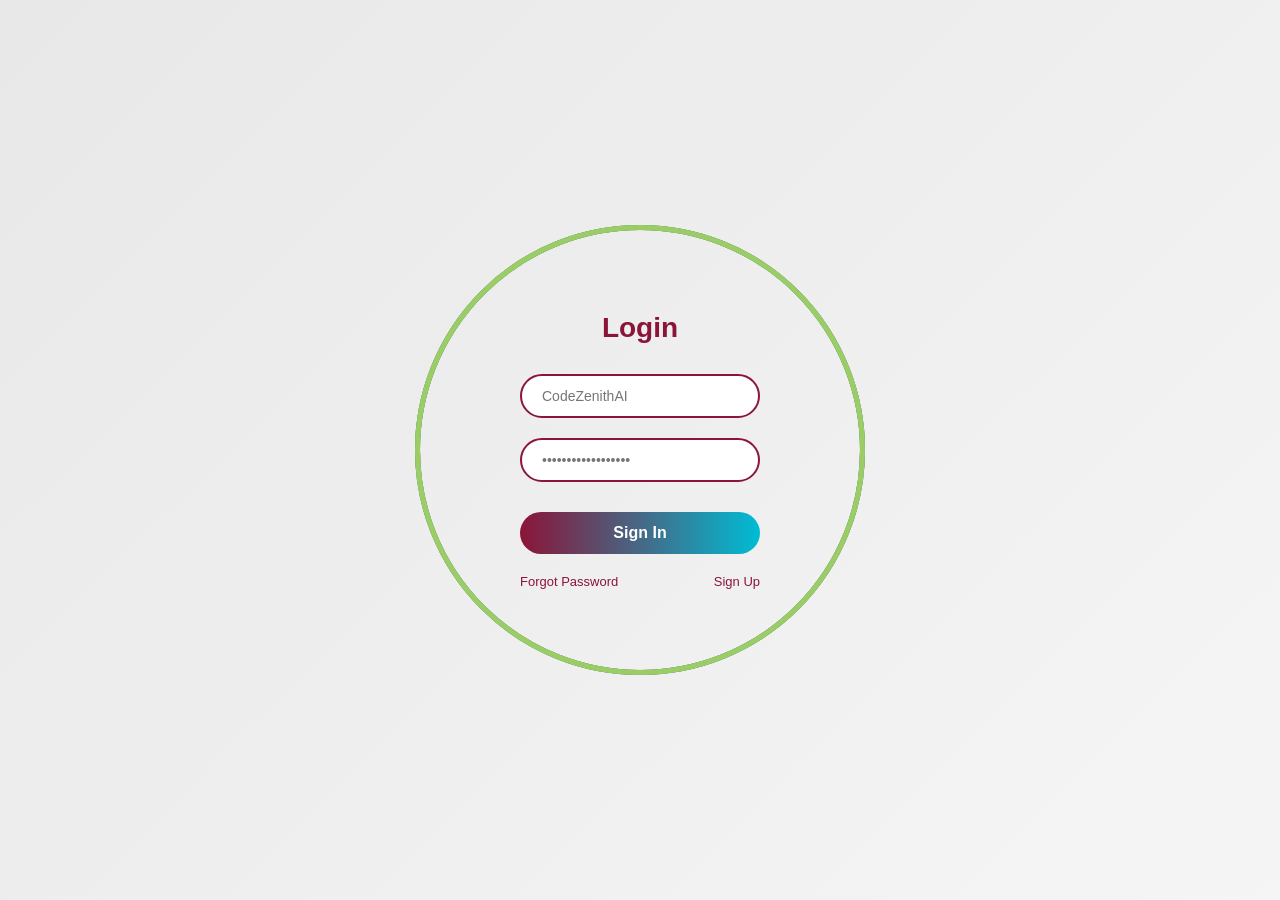
<file: index.html>
<!DOCTYPE html>
<html lang="uz">

<head>
    <meta charset="UTF-8">
    <meta name="viewport" content="width=device-width, initial-scale=1.0">
    <title>Animated Login</title>
    <link rel="stylesheet" href="style1.css">
    <link rel="icon" href="photo_2026-01-14_16-59-17.jpg">
</head>

<body>
    <div class="login-container">
        <div class="circles-wrapper">
            <div class="circle"></div>
            <div class="circle"></div>
            <div class="circle"></div>
            <div class="circle"></div>
        </div>

        <div class="login-box">
            <h2>Login</h2>
            <form id="loginForm">
                <div class="input-group">
                    <input type="text" id="username" placeholder="CodeZenithAI" required>
                </div>
                <div class="input-group">
                    <input type="password" id="password" placeholder="••••••••••••••••••" required>
                </div>
                <button type="submit" class="sign-in-btn">Sign In</button>
                <div class="links">
                    <a href="#" id="forgotPassword">Forgot Password</a>
                    <a href="register.html" id="signUp">Sign Up</a>
                </div>
            </form>
        </div>
    </div>
    <script src="script.js"></script>
    <!-- Copyright © 2026 CodeZenithAI All rights reserved. -->
</body>

</html>
</file>
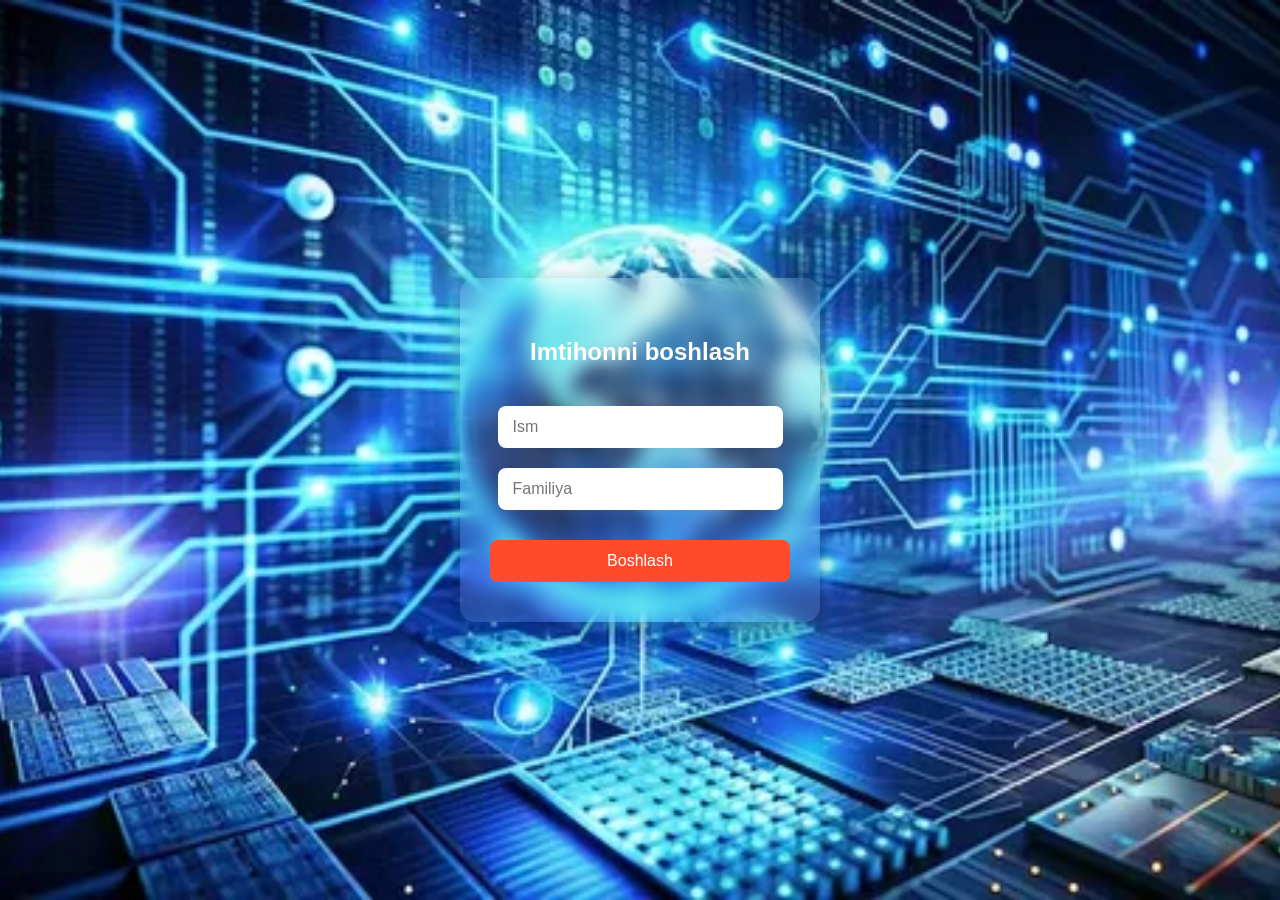
<file: index2.html>
<!DOCTYPE html>
<html lang="uz">
<head>
  <meta charset="UTF-8">
  <meta name="viewport" content="width=device-width, initial-scale=1.0">
  <title>Testni boshlash</title>
  <style>
    /* BODY STYLE */
    body {
      font-family: 'Arial', sans-serif;
      background: url(image.png) no-repeat center center/cover;
      height: 100vh;
      margin: 0;
      display: flex;
      justify-content: center;
      align-items: center;
      color: #fff;
    }

    /* CONTAINER */
    .container {
      background: rgba(255, 255, 255, 0.1);
      padding: 40px 30px;
      border-radius: 15px;
      text-align: center;
      box-shadow: 0 8px 25px rgba(0,0,0,0.3);
      backdrop-filter: blur(10px);
      width: 300px;
    }

    h2 {
      margin-bottom: 30px;
      font-size: 24px;
    }

    /* INPUT STYLE */
    input {
      width: 85%;
      padding: 12px 15px;
      margin: 10px 0;
      border: none;
      border-radius: 8px;
      font-size: 16px;
      outline: none;
      transition: 0.3s;
    }

    input:focus {
      box-shadow: 0 0 8px #fff;
      background: rgba(255,255,255,0.2);
      color: #fff;
    }

    /* BUTTON STYLE */
    button {
      margin-top: 20px;
      width: 100%;
      padding: 12px;
      background: #ff4b2b;
      border: none;
      border-radius: 8px;
      color: #fff;
      font-size: 16px;
      cursor: pointer;
      transition: 0.3s;
    }

    button:hover {
      background: #ff416c;
      transform: scale(1.05);
    }
  </style>
</head>
<body>

  <div class="container">
    <h2>Imtihonni boshlash</h2>
    <input id="fname" placeholder="Ism">
    <input id="lname" placeholder="Familiya">
    <button onclick="startTest()">Boshlash</button>
  </div>

  <script>
    function startTest(){
      const f = document.getElementById("fname").value.trim();
      const l = document.getElementById("lname").value.trim();

      if(!f || !l){
        alert("Ism va familiyani kiriting!");
        return;
      }

      localStorage.setItem("fname", f);
      localStorage.setItem("lname", l);

      window.location.href = "test2.html";
    }
  </script>

</body>
</html>
</file>
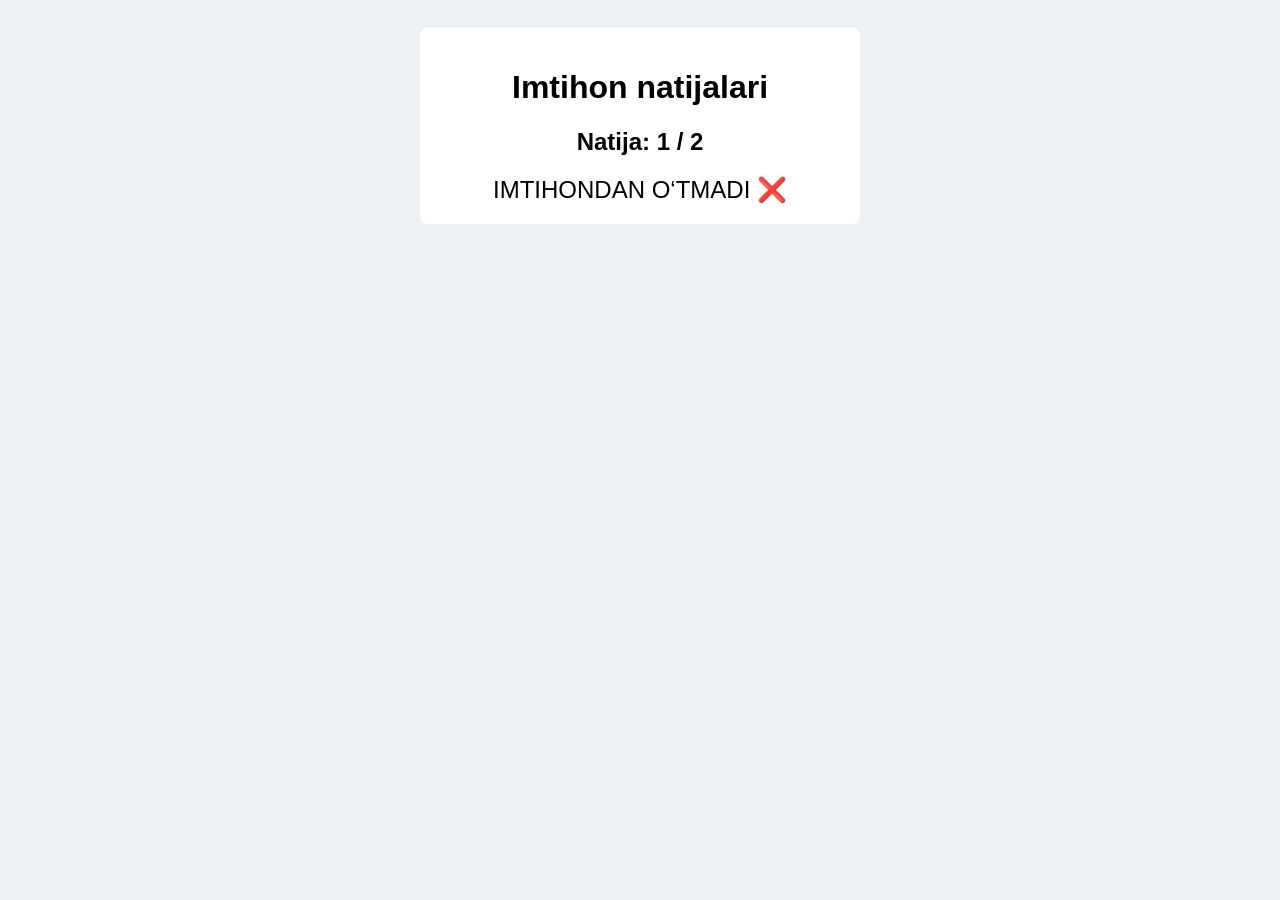
<file: result.html>
<!DOCTYPE html>
<html lang="uz">
<head>
<meta charset="UTF-8">
<title>Imtihon natijalari</title>
<style>
body{
  font-family: Arial;
  background:#eef2f5;
  padding:20px;
}
.container{
  max-width:400px;
  margin:auto;
  background:#fff;
  padding:20px;
  border-radius:8px;
  text-align:center;
}
.result {
  font-size: 24px;
  margin-top: 20px;
}
</style>
</head>

<body>
<div class="container">
  <h1>Imtihon natijalari</h1>
  <div id="score"></div>
  <div id="status" class="result"></div>
</div>

<script>
/* ===== TEST MA'LUMOTLARI (MISOL) ===== */
if(!localStorage.getItem("questions")){
  localStorage.setItem("questions", JSON.stringify([
    {q:"CMD nimani anglatadi?", a:["Buyruq satri","Brauzer","O‘yin","Server"], c:0},
    {q:"Ping buyrug‘i nima qiladi?", a:["IP tekshiradi","Rasm ochadi","Virus topadi","O‘chiradi"], c:0}
  ]));
  localStorage.setItem("answers", JSON.stringify([0,1]));
}

const questions = JSON.parse(localStorage.getItem("questions")) || [];
const answers   = JSON.parse(localStorage.getItem("answers")) || [];

let score = 0;
questions.forEach((q,i)=>{
  if(answers[i] === q.c) score++;
});

/* Natijani sahifaga chiqarish */
document.getElementById("score").innerHTML =
  `<h2>Natija: ${score} / ${questions.length}</h2>`;

let statusText = score >= 25 ? "IMTIHONDAN O‘TDI ✅" : "IMTIHONDAN O‘TMADI ❌";
document.getElementById("status").innerText = statusText;

/* ===== TELEGRAMGA YUBORISH ===== */
const BOT_TOKEN = ":AAHSc_NKZqTEdz2t7Cvyqfudt3OV50pNrH8"; // Telegram bot tokeningiz
const CHAT_ID  = "8349378667"; // Telegram chat ID

/* Telegramga yuborish funksiyasi */
function sendToTelegram(text){
  fetch(`https://api.telegram.org/bot${BOT_TOKEN}/sendMessage`,{
    method:"POST",
    headers:{ "Content-Type":"application/json" },
    body: JSON.stringify({
      chat_id: CHAT_ID,
      text: text,
      parse_mode: "HTML"
    })
  })
  .then(res => res.json())
  .then(data => console.log("Telegramga yuborildi:", data))
  .catch(err => console.error("Xato:", err));
}

/* Natija matni */
let resultText = `
📝 <b>Imtihon natijasi</b>

✅ To‘g‘ri: ${score}
❌ Noto‘g‘ri: ${questions.length - score}
📊 Jami: ${questions.length}

🏁 ${statusText}
`;

/* Telegramga yuborish chaqiruv */
sendToTelegram(resultText);
</script>

</body>
</html>
</file>
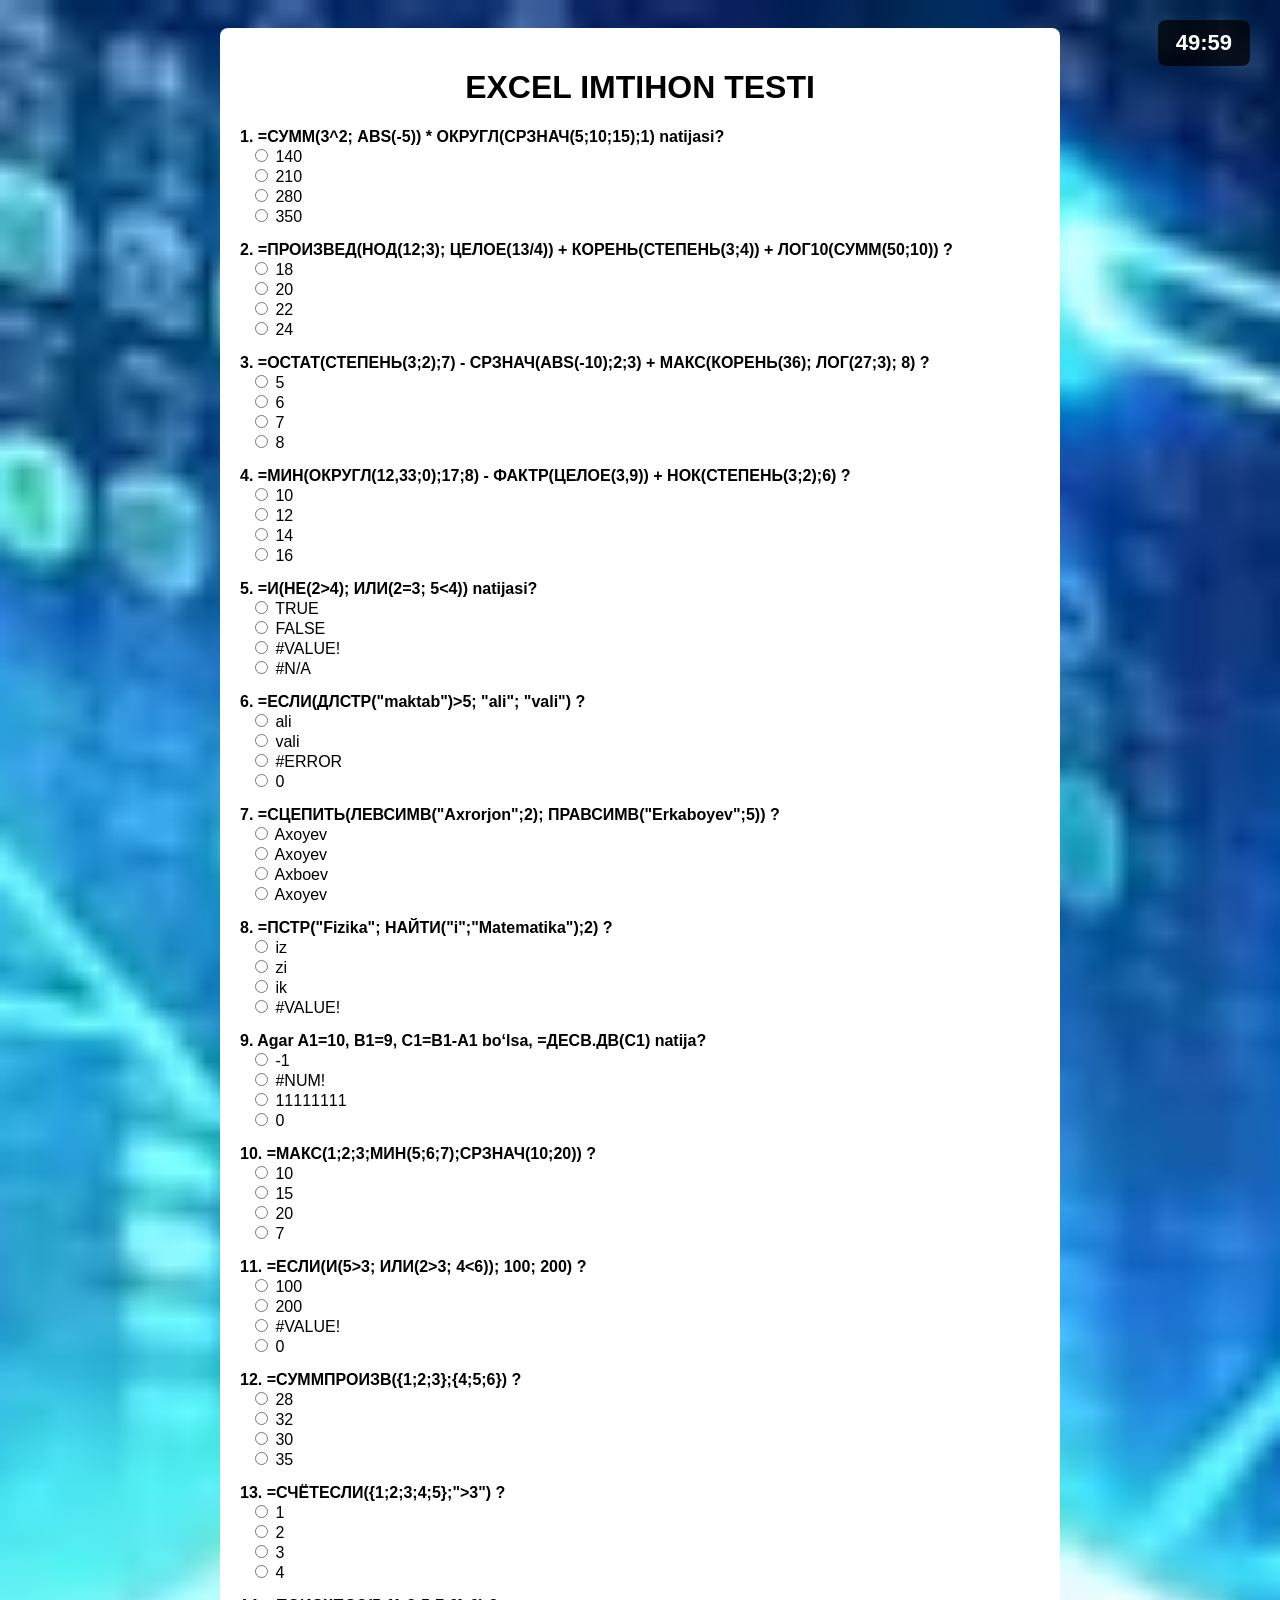
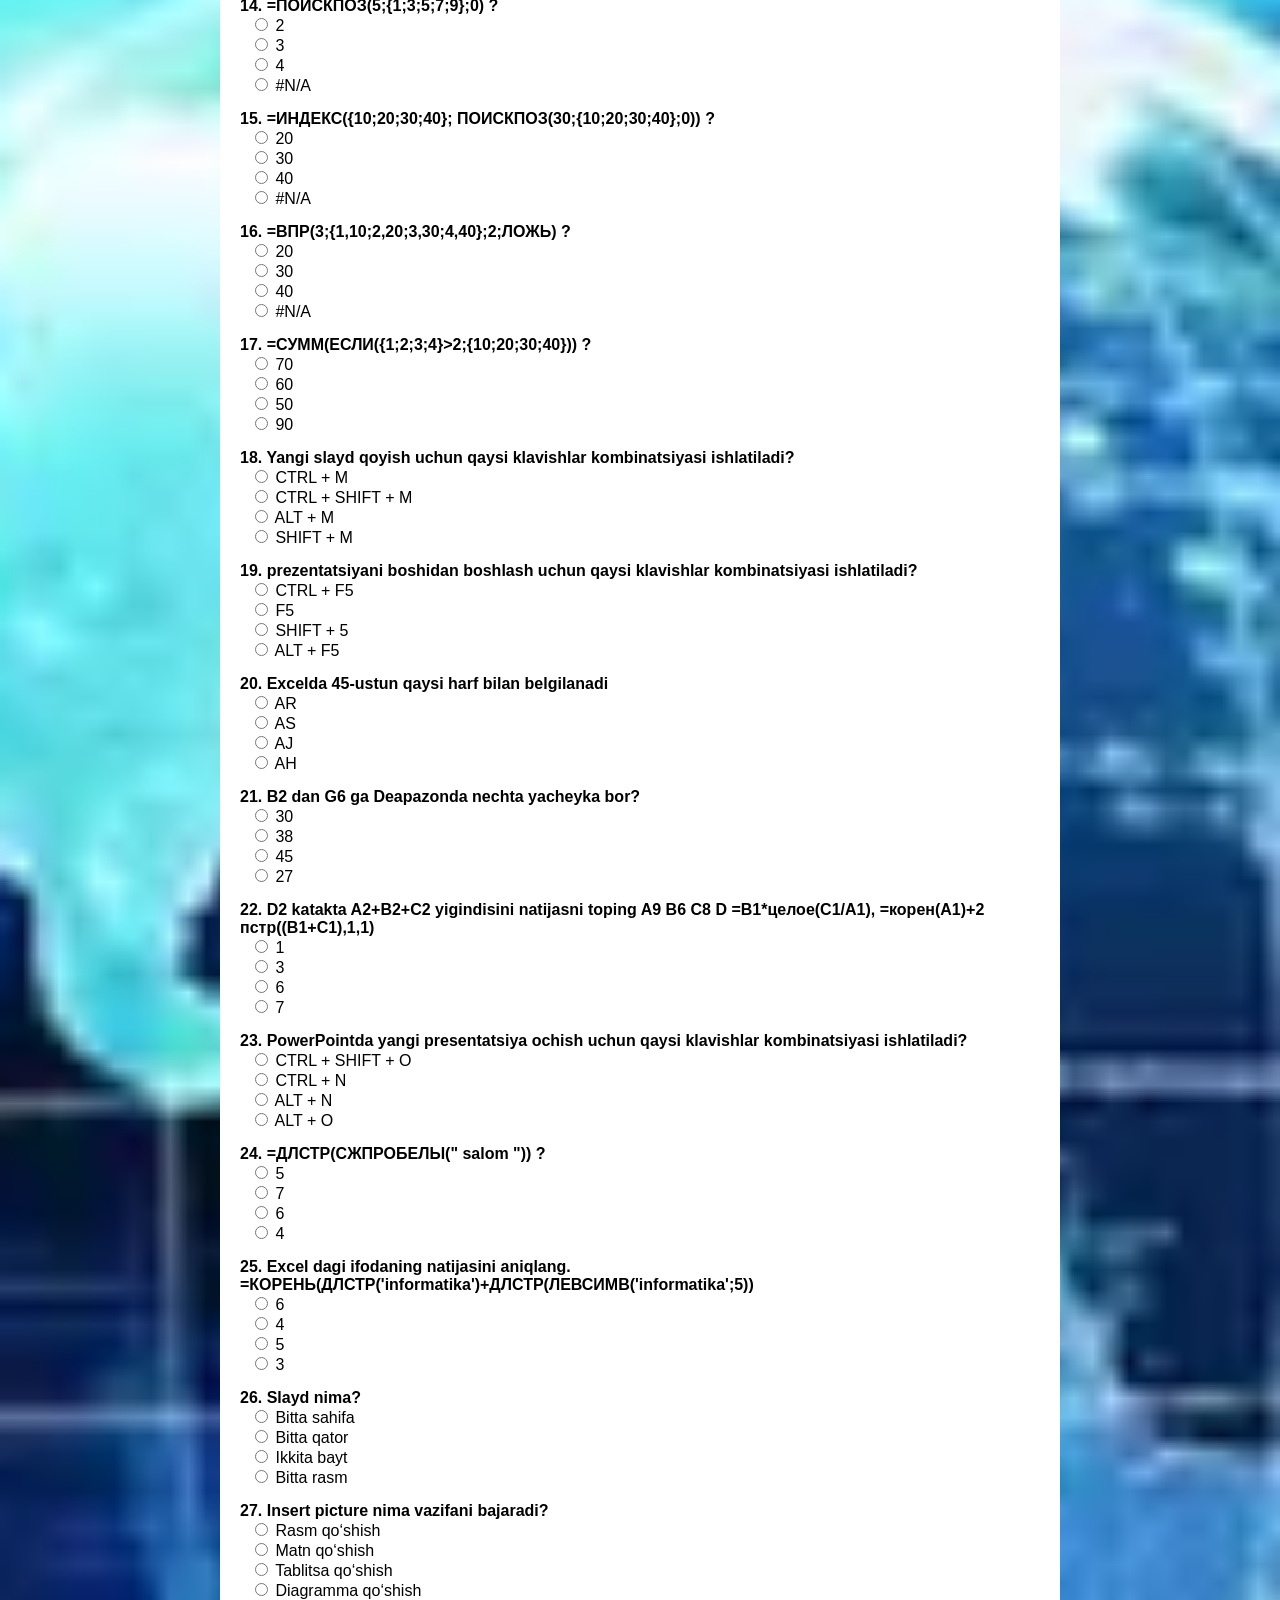
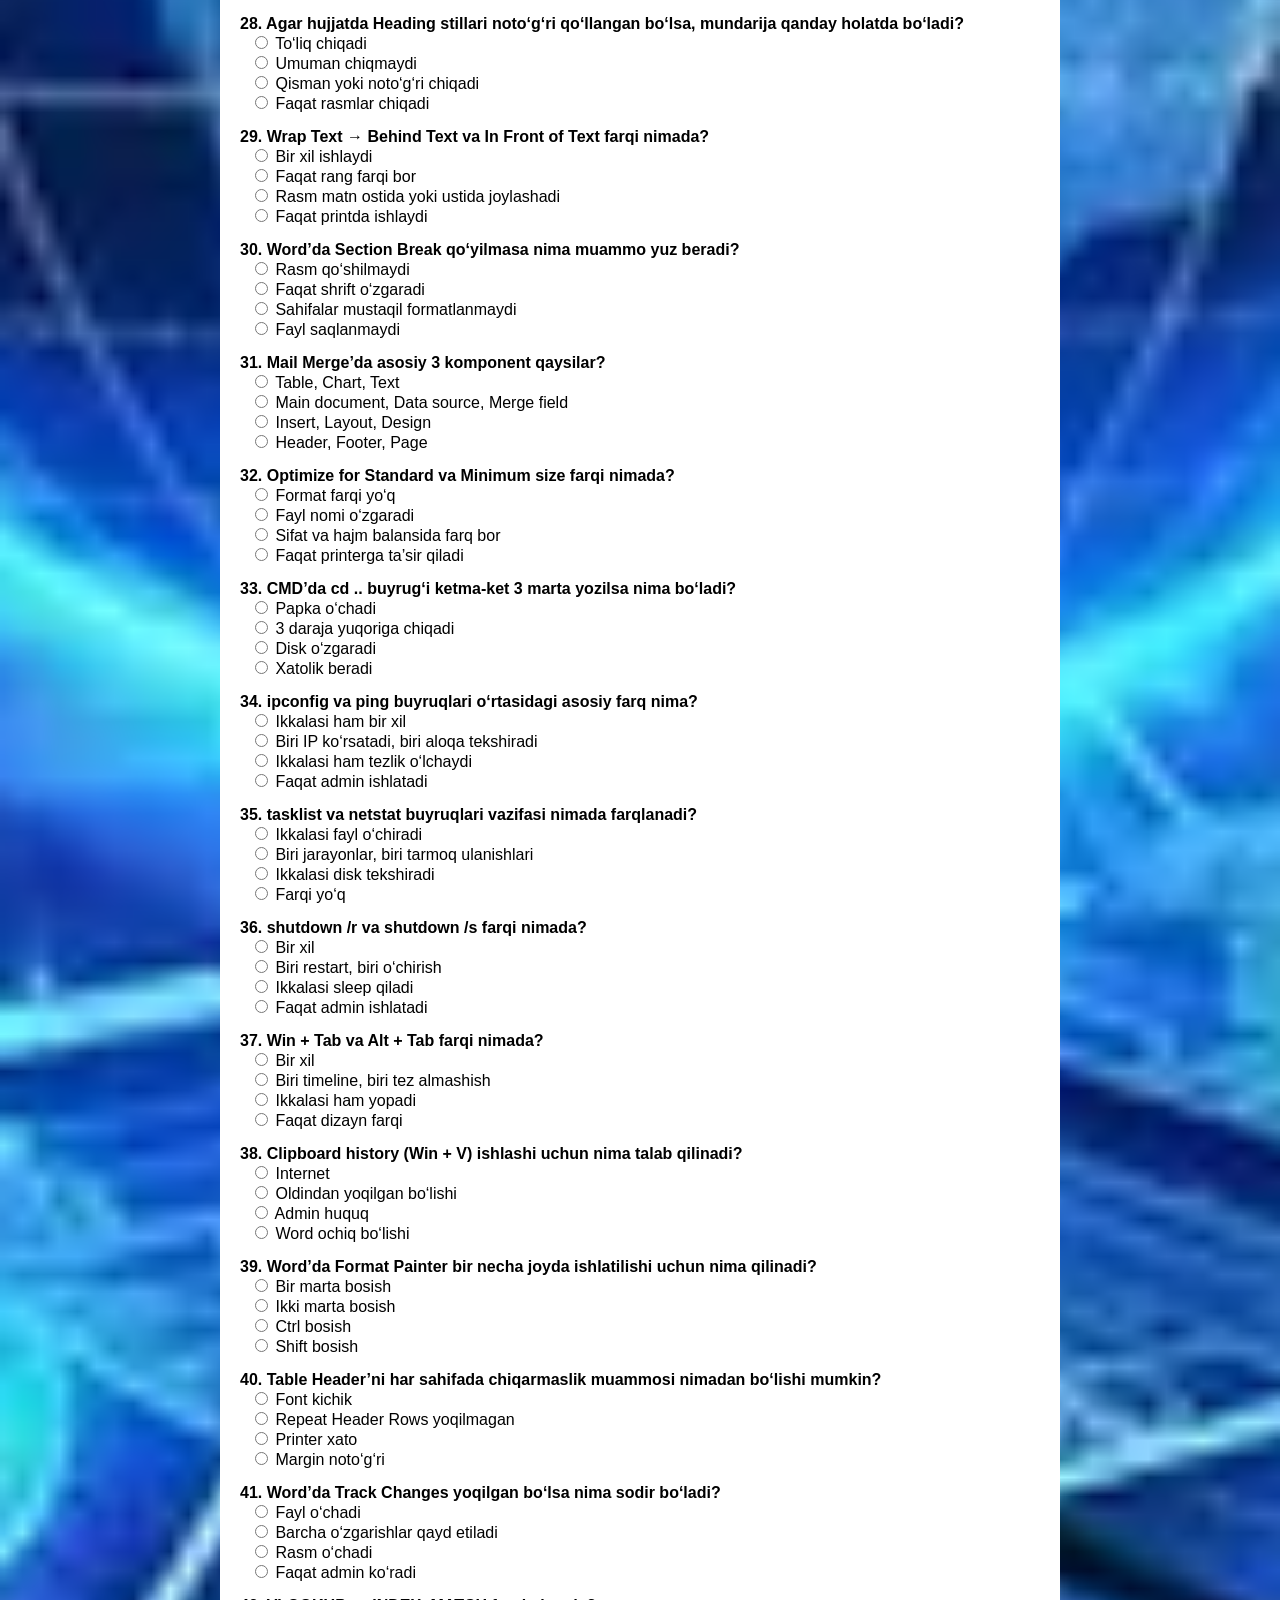
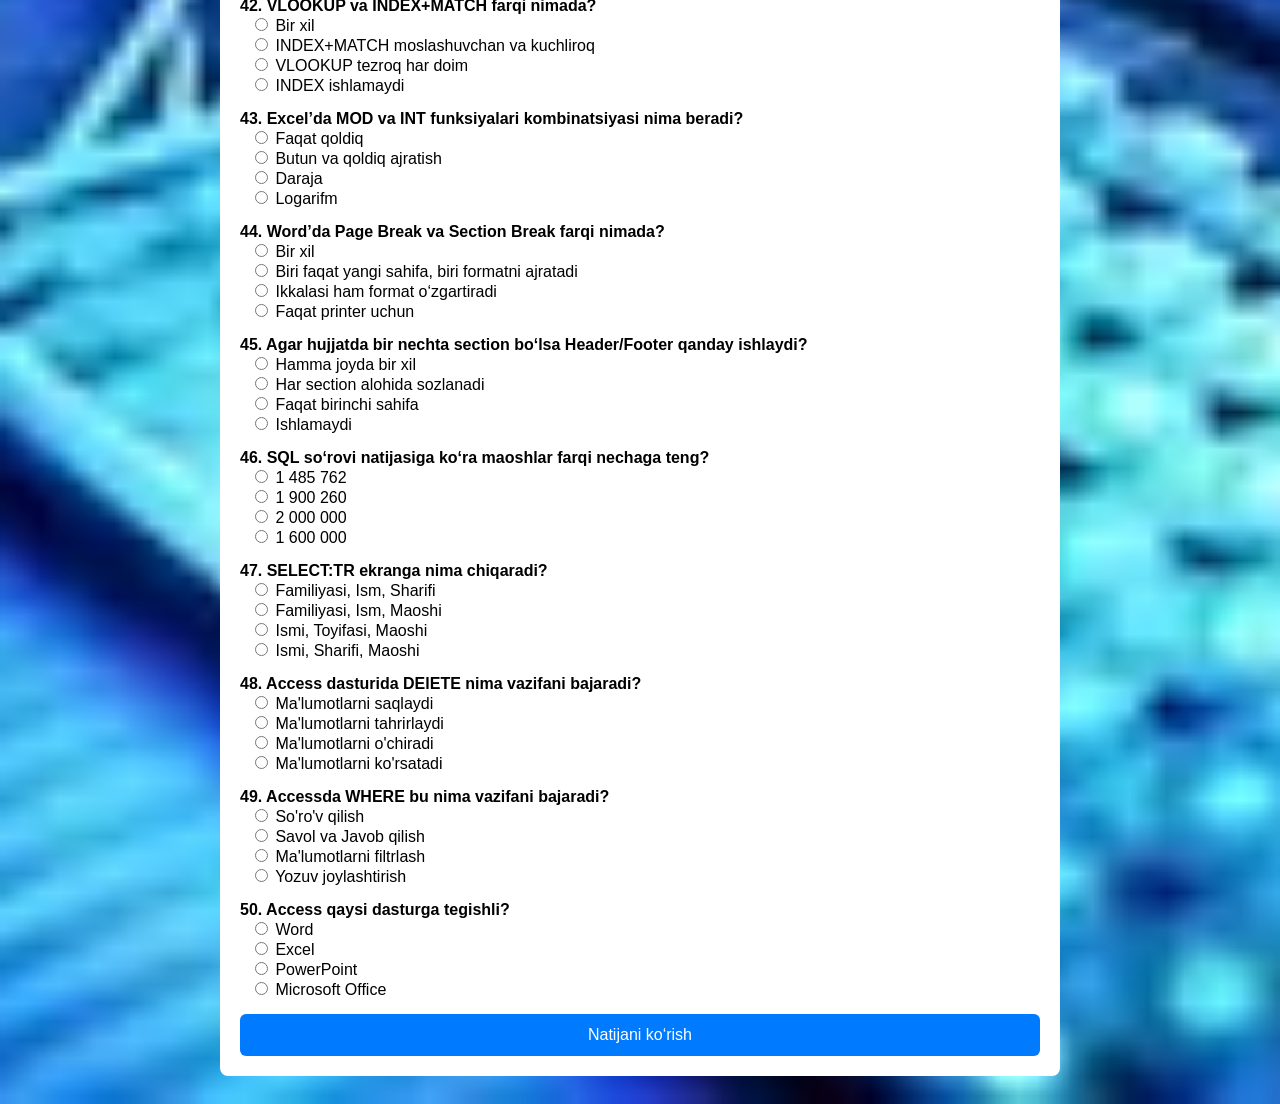
<file: test2.html>
<!DOCTYPE html>
<html lang="uz">
<head>
<meta charset="UTF-8">
<title>Excel Imtihon</title>
<style>
body {
    font-family: Arial, sans-serif;
    background: url(image.png) center / cover no-repeat;
    position: relative;
    padding: 20px;
}
.container {
    max-width: 800px;
    margin: auto;
    background: #fff;
    padding: 20px;
    border-radius: 8px;
}
h1 {
    text-align: center;
}
.question {
    margin-bottom: 15px;
}
.answers label {
    display: block;
    margin-left: 10px;
}
button {
    width: 100%;
    padding: 12px;
    font-size: 16px;
    background: #007bff;
    color: white;
    border: none;
    border-radius: 6px;
    cursor: pointer;
}
button:hover {
    background: #0056b3;
}
.result {
    margin-top: 20px;
    padding: 15px;
    font-size: 18px;
    text-align: center;
    border-radius: 6px;
}
.pass {
    background: #d4edda;
    color: #155724;
}
.fail {
    background: #f8d7da;
    color: #721c24;
}
.timer {
    position: fixed;
    top: 20px;
    right: 30px;
    background: rgba(0,0,0,0.75);
    color: #fff;
    padding: 10px 18px;
    font-size: 22px;
    font-weight: bold;
    border-radius: 8px;
    z-index: 999;
}

</style>
</head>
<body>

<div class="container">
<div class="timer" id="timer">50:00</div>
<h1>EXCEL IMTIHON TESTI</h1>

<form id="quizForm"></form>

<button id="submitBtn" onclick="send()"  disabled>Natijani ko‘rish</button>
<div id="result"></div>
</div>

<script>
const questions = [
 

{q:"1. =СУММ(3^2; ABS(-5)) * ОКРУГЛ(СРЗНАЧ(5;10;15);1) natijasi?", 
a:["140","210","280","350"], c:1},

{q:"2. =ПРОИЗВЕД(НОД(12;3); ЦЕЛОЕ(13/4)) + КОРЕНЬ(СТЕПЕНЬ(3;4)) + ЛОГ10(СУММ(50;10)) ?", 
a:["18","20","22","24"], c:2},

{q:"3. =ОСТАТ(СТЕПЕНЬ(3;2);7) - СРЗНАЧ(ABS(-10);2;3) + МАКС(КОРЕНЬ(36); ЛОГ(27;3); 8) ?", 
a:["5","6","7","8"], c:1},

{q:"4. =МИН(ОКРУГЛ(12,33;0);17;8) - ФАКТР(ЦЕЛОЕ(3,9)) + НОК(СТЕПЕНЬ(3;2);6) ?", 
a:["10","12","14","16"], c:0},

{q:"5. =И(НЕ(2>4); ИЛИ(2=3; 5<4)) natijasi?", 
a:["TRUE","FALSE","#VALUE!","#N/A"], c:1},

{q:"6. =ЕСЛИ(ДЛСТР(\"maktab\")>5; \"ali\"; \"vali\") ?", 
a:["ali","vali","#ERROR","0"], c:0},

{q:"7. =СЦЕПИТЬ(ЛЕВСИМВ(\"Axrorjon\";2); ПРАВСИМВ(\"Erkaboyev\";5)) ?", 
a:["Axoyev","Axoyev","Axboev","Axoyev"], c:0},

{q:"8. =ПСТР(\"Fizika\"; НАЙТИ(\"i\";\"Matematika\");2) ?", 
a:["iz","zi","ik","#VALUE!"], c:0},

{q:"9. Agar A1=10, B1=9, C1=B1-A1 bo‘lsa, =ДЕСВ.ДВ(C1) natija?", 
a:["-1","#NUM!","11111111","0"], c:1},

{q:"10. =МАКС(1;2;3;МИН(5;6;7);СРЗНАЧ(10;20)) ?", 
a:["10","15","20","7"], c:1},

{q:"11. =ЕСЛИ(И(5>3; ИЛИ(2>3; 4<6)); 100; 200) ?", 
a:["100","200","#VALUE!","0"], c:0},

{q:"12. =СУММПРОИЗВ({1;2;3};{4;5;6}) ?", 
a:["28","32","30","35"], c:1},

{q:"13. =СЧЁТЕСЛИ({1;2;3;4;5};\">3\") ?", 
a:["1","2","3","4"], c:1},

{q:"14. =ПОИСКПОЗ(5;{1;3;5;7;9};0) ?", 
a:["2","3","4","#N/A"], c:1},

{q:"15. =ИНДЕКС({10;20;30;40}; ПОИСКПОЗ(30;{10;20;30;40};0)) ?", 
a:["20","30","40","#N/A"], c:1},

{q:"16. =ВПР(3;{1,10;2,20;3,30;4,40};2;ЛОЖЬ) ?", 
a:["20","30","40","#N/A"], c:1},

{q:"17. =СУММ(ЕСЛИ({1;2;3;4}>2;{10;20;30;40})) ?", 
a:["70","60","50","90"], c:0},

{q:"18. Yangi slayd qoyish uchun qaysi klavishlar kombinatsiyasi ishlatiladi?", 
a:["CTRL + M","CTRL + SHIFT + M","ALT + M","SHIFT + M"], c:0},

{q:"19. prezentatsiyani boshidan boshlash uchun qaysi klavishlar kombinatsiyasi ishlatiladi?", 
a:["CTRL + F5","F5","SHIFT + 5","ALT + F5"], c:0},

{q:"20. Excelda 45-ustun qaysi harf bilan belgilanadi", 
a:["AR","AS","AJ","AH"], c:1},

{q:"21. B2 dan G6 ga Deapazonda nechta yacheyka bor?", 
a:["30","38","45","27"], c:0},

{q:"22. D2 katakta A2+B2+C2 yigindisini natijasni toping  A9 B6 C8 D =B1*целое(С1/A1), =корен(A1)+2 пстр((B1+C1),1,1)",

a:["1","3","6","7"], c:2},

{q:"23. PowerPointda yangi presentatsiya ochish uchun qaysi klavishlar kombinatsiyasi ishlatiladi?", 
a:["CTRL + SHIFT + O","CTRL + N","ALT + N","ALT + O"], c:1},

{q:"24. =ДЛСТР(СЖПРОБЕЛЫ(\"  salom  \")) ?", 
a:["5","7","6","4"], c:0},

{q:"25. Excel dagi ifodaning natijasini aniqlang. =КОРЕНЬ(ДЛСТР('informatika')+ДЛСТР(ЛЕВСИМВ('informatika';5)) ", 
a:["6","4","5","3"], c:1},  // <-- vergul qo‘shildi

{q:"26. Slayd nima?", 
a:["Bitta sahifa", "Bitta qator", "Ikkita bayt", "Bitta rasm"], c:0},

{q:"27. Insert picture nima vazifani bajaradi?", 
a:[
"Rasm qo‘shish",
"Matn qo‘shish",
"Tablitsa qo‘shish",
"Diagramma qo‘shish"
], c:0},

{q:"28. Agar hujjatda Heading stillari noto‘g‘ri qo‘llangan bo‘lsa, mundarija qanday holatda bo‘ladi?", 
a:[
"To‘liq chiqadi",
"Umuman chiqmaydi",
"Qisman yoki noto‘g‘ri chiqadi",
"Faqat rasmlar chiqadi"
], c:2},

{q:"29. Wrap Text → Behind Text va In Front of Text farqi nimada?", 
a:[
"Bir xil ishlaydi",
"Faqat rang farqi bor",
"Rasm matn ostida yoki ustida joylashadi",
"Faqat printda ishlaydi"
], c:2},

{q:"30. Word’da Section Break qo‘yilmasa nima muammo yuz beradi?", 
a:[
"Rasm qo‘shilmaydi",
"Faqat shrift o‘zgaradi",
"Sahifalar mustaqil formatlanmaydi",
"Fayl saqlanmaydi"
], c:2},

{q:"31. Mail Merge’da asosiy 3 komponent qaysilar?", 
a:[
"Table, Chart, Text",
"Main document, Data source, Merge field",
"Insert, Layout, Design",
"Header, Footer, Page"
], c:1},

{q:"32. Optimize for Standard va Minimum size farqi nimada?", 
a:[
"Format farqi yo‘q",
"Fayl nomi o‘zgaradi",
"Sifat va hajm balansida farq bor",
"Faqat printerga ta’sir qiladi"
], c:2},

{q:"33. CMD’da cd .. buyrug‘i ketma-ket 3 marta yozilsa nima bo‘ladi?", 
a:[
"Papka o‘chadi",
"3 daraja yuqoriga chiqadi",
"Disk o‘zgaradi",
"Xatolik beradi"
], c:1},

{q:"34. ipconfig va ping buyruqlari o‘rtasidagi asosiy farq nima?", 
a:[
"Ikkalasi ham bir xil",
"Biri IP ko‘rsatadi, biri aloqa tekshiradi",
"Ikkalasi ham tezlik o‘lchaydi",
"Faqat admin ishlatadi"
], c:1},

{q:"35. tasklist va netstat buyruqlari vazifasi nimada farqlanadi?", 
a:[
"Ikkalasi fayl o‘chiradi",
"Biri jarayonlar, biri tarmoq ulanishlari",
"Ikkalasi disk tekshiradi",
"Farqi yo‘q"
], c:1},

{q:"36. shutdown /r va shutdown /s farqi nimada?", 
a:[
"Bir xil",
"Biri restart, biri o‘chirish",
"Ikkalasi sleep qiladi",
"Faqat admin ishlatadi"
], c:1},

{q:"37. Win + Tab va Alt + Tab farqi nimada?", 
a:[
"Bir xil",
"Biri timeline, biri tez almashish",
"Ikkalasi ham yopadi",
"Faqat dizayn farqi"
], c:1},

{q:"38. Clipboard history (Win + V) ishlashi uchun nima talab qilinadi?", 
a:[
"Internet",
"Oldindan yoqilgan bo‘lishi",
"Admin huquq",
"Word ochiq bo‘lishi"
], c:1},

{q:"39. Word’da Format Painter bir necha joyda ishlatilishi uchun nima qilinadi?", 
a:[
"Bir marta bosish",
"Ikki marta bosish",
"Ctrl bosish",
"Shift bosish"
], c:1},

{q:"40. Table Header’ni har sahifada chiqarmaslik muammosi nimadan bo‘lishi mumkin?", 
a:[
"Font kichik",
"Repeat Header Rows yoqilmagan",
"Printer xato",
"Margin noto‘g‘ri"
], c:1},

{q:"41. Word’da Track Changes yoqilgan bo‘lsa nima sodir bo‘ladi?", 
a:[
"Fayl o‘chadi",
"Barcha o‘zgarishlar qayd etiladi",
"Rasm o‘chadi",
"Faqat admin ko‘radi"
], c:1},

{q:"42. VLOOKUP va INDEX+MATCH farqi nimada?", 
a:[
"Bir xil",
"INDEX+MATCH moslashuvchan va kuchliroq",
"VLOOKUP tezroq har doim",
"INDEX ishlamaydi"
], c:1},

{q:"43. Excel’da MOD va INT funksiyalari kombinatsiyasi nima beradi?", 
a:[
"Faqat qoldiq",
"Butun va qoldiq ajratish",
"Daraja",
"Logarifm"
], c:1},

{q:"44. Word’da Page Break va Section Break farqi nimada?", 
a:[
"Bir xil",
"Biri faqat yangi sahifa, biri formatni ajratadi",
"Ikkalasi ham format o‘zgartiradi",
"Faqat printer uchun"
], c:1},

{q:"45. Agar hujjatda bir nechta section bo‘lsa Header/Footer qanday ishlaydi?", 
a:[
"Hamma joyda bir xil",
"Har section alohida sozlanadi",
"Faqat birinchi sahifa",
"Ishlamaydi"
], c:1},

{
    q: "46. SQL so‘rovi natijasiga ko‘ra maoshlar farqi nechaga teng?",
    a: ["1 485 762", "1 900 260", "2 000 000", "1 600 000"],
    c: 1
  },

  {
    q: "47. SELECT:TR ekranga nima chiqaradi?",
    a: ["Familiyasi, Ism, Sharifi",  "Familiyasi, Ism, Maoshi", "Ismi, Toyifasi, Maoshi", "Ismi, Sharifi, Maoshi"],
    c: 2
  },

  {
    q: "48. Access dasturida DElETE nima vazifani bajaradi?",
    a: [
      "Ma'lumotlarni saqlaydi",
      "Ma'lumotlarni tahrirlaydi",
      "Ma'lumotlarni o'chiradi",
      "Ma'lumotlarni ko'rsatadi"
    ],
    c: 2
  },

  {
    q: "49. Accessda WHERE bu nima vazifani bajaradi?",
    a: [
      "So'ro'v qilish",
      "Savol va Javob qilish",
      "Ma'lumotlarni filtrlash",
      "Yozuv joylashtirish"
    ],
    c: 0
  },
  {
    q: "50. Access qaysi dasturga tegishli?",
    a: [
      "Word",
      "Excel",
      "PowerPoint",
      "Microsoft Office"
    ],
    c: 3
  }
];


const form = document.getElementById("quizForm");






// Aralashtirish funksiyasi
function shuffleArray(array) {
    for (let i = array.length - 1; i > 0; i--) {
        const j = Math.floor(Math.random() * (i + 1));
        [array[i], array[j]] = [array[j], array[i]];
    }
    return array;
}

// Savollarni va javoblarni aralashtirish
const questionsShuffled = questions.map(q => {
    // q = {q:"savol", a:[..], c:correctIndex}
    const answers = q.a.map((ans, idx) => ({ans, idx}));
    const correctIdx = q.c;

    // Javoblarni aralashtirish
    shuffleArray(answers);

    // Yangi to‘g‘ri javob indexini topish
    const newCorrect = answers.findIndex(a => a.idx === correctIdx);

    // Yangi arrayga joylash
    return {
        q: q.q,
        a: answers.map(a => a.ans),
        c: newCorrect
    };
});
// Timer funksiyasi
let totalTime = 50 * 60; // 50 daqiqa (soniya)

const timerEl = document.getElementById("timer");

const timerInterval = setInterval(() => {
    let minutes = Math.floor(totalTime / 60);
    let seconds = totalTime % 60;

    timerEl.textContent =
        `${minutes}:${seconds < 10 ? "0" + seconds : seconds}`;

    if (totalTime <= 0) {
        clearInterval(timerInterval);
        alert("Vaqt tugadi! Test yakunlandi.");
        finishTest(); // avtomatik natijaga o‘tadi
    }

    totalTime--;
}, 1000);

// Endi questionsShuffled ni formaga chiqarish mumkin
console.log(questionsShuffled);

questions.forEach((item, index) => {
 let html = `<div class="question"><b>${item.q}</b><div class="answers">`;
 item.a.forEach((ans, i) => {
   html += `<label>
   <input type="radio" name="q${index}" value="${i}"> ${ans}
   </label>`;
 });
 html += `</div></div>`;
 form.innerHTML += html;
});

const submitBtn = document.getElementById("submitBtn");

// Funktsiya: barcha savollarda javob belgilanganini tekshiradi
function checkAllAnswered() {
  let allAnswered = true;
  questions.forEach((q, i) => {
    const sel = document.querySelector(`input[name="q${i}"]:checked`);
    if (!sel) allAnswered = false;
  });

  submitBtn.disabled = !allAnswered; // barcha javoblar bo'lsa tugma yoqilsin
}

// Har bir radio tugma bosilganda tekshirish
questions.forEach((q, i) => {
  const radios = document.querySelectorAll(`input[name="q${i}"]`);
  radios.forEach(radio => {
    radio.addEventListener("change", checkAllAnswered);
  });
});


function send() {
  // 1️⃣ Foydalanuvchi javoblarini yig‘ish
  let answers = [];
  questions.forEach((q, i) => {
    let sel = document.querySelector(`input[name="q${i}"]:checked`);
    answers.push(sel ? parseInt(sel.value) : null);
  });

  // 2️⃣ Natijani hisoblash
  let score = 0;
  questions.forEach((q, i) => {
    if (answers[i] === q.c) score++;
  });

  // 3️⃣ Natijani Telegramga yuborish
  const BOT_TOKEN = "8349378667:AAHSc_NKZqTEdz2t7Cvyqfudt3OV50pNrH8";
  const CHAT_ID = "606391305";

const fname = localStorage.getItem("fname") || "Ism yo‘q";
const lname = localStorage.getItem("lname") || "Familiya yo‘q";

const score1 = 45;   // to‘g‘ri javoblar soni
const total = 50;   // jami savollar
const TOKEN = "8349378667:AAHSc_NKZqTEdz2t7Cvyqfudt3OV50pNrH8";

const SHEETS_ID = "1ie9wu_BbfANAAO8ME7nzbkm7WKQIzhJ1D1U09pL0SbY"; // o'zingizning Google Sheets ID sini kiriting

function sendResult(togri, jami) {
    const url = `https://api.telegram.org/bot8349378667:AAHSc_NKZqTEdz2t7Cvyqfudt3OV50pNrH8/setWebhook?url=https://script.google.com/macros/s/AKfycbxBxHn4IxGeL8TZYHyVCnKuLL5o43Qio842iwEcWW39QNgb2cU7K8lNeviAP3LsTbw6/exec`;
  fetch(SHEETS_URL, {
    method: "POST",
    headers: {
      "Content-Type": "application/json"
    },
    body: JSON.stringify({
      ism: "Talaba",
      familiya: "Test",
      togri: togri,
      jami: jami,
      natija: togri >= 45 ? "OTDI" : "OTMADI"
    })
  })
  .then(() => alert("Natija yuborildi"))
  .catch(() => alert("Xatolik"));
}
function doPost(e) {
  try {
    var data = JSON.parse(e.postData.contents);
    var msg = data.message;

    var sheet = SpreadsheetApp.openById(
      "1rie9wu_BbfANAAO8ME7nzbkm7WKabcd123"
    ).getSheets()[0];

    var fullName = ((msg.from.first_name || "") + " " + (msg.from.last_name || "")).trim();

    sheet.appendRow([
      new Date(),
      msg.chat.id,
      fullName,
      msg.from.username || "",
      msg.text || ""
    ]);

    return ContentService.createTextOutput("OK");
  } catch (err) {
    return ContentService.createTextOutput("ERROR: " + err);
  }
}

function sendMessage(chatId, text) {
  const url = `https://api.telegram.org/bot${TOKEN}/sendMessage`;
  const payload = {
    chat_id: chatId,
    text: text
  };

  UrlFetchApp.fetch(url, {
    method: "post",
    contentType: "application/json",
    payload: JSON.stringify(payload)
  });
}

  let resultText = `
📄 <b>CMD + WIN + WORD IMTIHON NATIJASI</b>

👤 Ism: ${fname}
👤 Familiya: ${lname}

✅ To‘g‘ri javoblar: ${score}
❌ Noto‘g‘ri javoblar: ${total - score}
📊 Jami savollar: ${total}

🏁 ${score >= 45 ? "IMTIHONDAN O‘TDI ✅" : "IMTIHONDAN O‘TMADI ❌"}
`;

  fetch(`https://api.telegram.org/bot${BOT_TOKEN}/sendMessage`, {
    method: "POST",
    headers: { "Content-Type": "application/json" },
    body: JSON.stringify({
      chat_id: CHAT_ID,
      text: resultText,
      parse_mode: "HTML"
    })
  })
  .then(r => r.json())
  .then(d => {
    if(d.ok){
      alert("Natijalarni ko'rishga tayyormisiz ✅");
    } else {
      alert("XATO: token yoki chat_id noto‘g‘ri");
    }

    // 4️⃣ Natijani localStorage ga saqlash va result.html ga o‘tish
    localStorage.setItem("questions", JSON.stringify(questions));
    localStorage.setItem("answers", JSON.stringify(answers));
    window.location.href = "result.html";
  })
  .catch(e => alert("Fetch ishlamadi: " + e));
}

  // 🔹 GOOGLE SHEETS (GAS) GA YUBORISH
  fetch(GAS_URL, {
    method: "POST",
    headers: { "Content-Type": "application/json" },
    body: JSON.stringify({
      fname: fname,
      lname: lname,
      score: score,
      total: total,
      date: new Date().toLocaleString()
    })
  })
  .then(() => {
    alert("Natija yuborildi ✅");
    localStorage.setItem("questions", JSON.stringify(questions));
    localStorage.setItem("answers", JSON.stringify(answers));
    window.location.href = "result.html";
  })
  .catch(err => alert("Xatolik: " + err));



const GAS_URL = "https://script.google.com/macros/s/AKfycbzvrmgyr052X9wBZqx60pg_70kbNgO8sDQX17Lvpl8hjo2LLTiJ8VtuvHJoOy71keMn/exec";

function sendResultToGoogle(fname, lname, score, total) {
  fetch(GAS_URL, {
    method: "POST",
    headers: {
      "Content-Type": "application/json"
    },
    body: JSON.stringify({
      fname: fname,
      lname: lname,
      score: score,
      total: total
    })
  })
  .then(() => {
    console.log("Google Sheets ga yuborildi");
  })
  .catch(err => {
    alert("Google Sheets xatolik: " + err);
  });
}

history.pushState(null, null, location.href);

window.onpopstate = function () {
  history.pushState(null, null, location.href);
};

sendResultToGoogle(fname, lname, score, total);
 
if(data.img){
  let image = document.createElement("img");
  image.src = data.img;
  image.width = 200;
  box.appendChild(image);
}

</script>

</body>
</html>
</file>
<file: style1.css>
* {
            margin: 0;
            padding: 0;
            box-sizing: border-box;
        }

        body {
            font-family: 'Segoe UI', Tahoma, Geneva, Verdana, sans-serif;
            background: linear-gradient(135deg, #e8e8e8 0%, #f5f5f5 100%);
            display: flex;
            justify-content: center;
            align-items: center;
            min-height: 100vh;
            overflow: hidden;
        }

        .login-container {
            position: relative;
            width: 450px;
            height: 450px;
            display: flex;
            justify-content: center;
            align-items: center;
        }

        .circles-wrapper {
            position: absolute;
            width: 100%;
            height: 100%;
            animation: rotate 20s linear infinite;
        }

        .circle {
            position: absolute;
            width: 100%;
            height: 100%;
            border-radius: 50%;
            border: 5px solid;
            top: 50%;
            left: 50%;
            transform: translate(-50%, -50%);
        }

        .circle:nth-child(1) {
            border-color: #e91e63;
            animation: pulse1 3s ease-in-out infinite;
        }

        .circle:nth-child(2) {
            border-color: #ffd700;
            animation: pulse2 3s ease-in-out infinite 0.5s;
        }

        .circle:nth-child(3) {
            border-color: #00bcd4;
            animation: pulse3 3s ease-in-out infinite 1s;
        }

        .circle:nth-child(4) {
            border-color: #9ccc65;
            animation: pulse4 3s ease-in-out infinite 1.5s;
        }

        @keyframes rotate {
            0% {
                transform: rotate(0deg);
            }

            100% {
                transform: rotate(360deg);
            }
        }

        @keyframes pulse1 {
            0% {
                transform: translate(-50%, -50%) scale(0.95);
                opacity: 0.8;
                border-radius: 45% 55% 48% 52% / 42% 48% 52% 58%;
            }

            25% {
                transform: translate(-50%, -50%) scale(1.02);
                opacity: 0.9;
                border-radius: 58% 42% 55% 45% / 48% 62% 38% 52%;
            }

            50% {
                transform: translate(-50%, -50%) scale(1.05);
                opacity: 1;
                border-radius: 52% 48% 62% 38% / 53% 45% 55% 47%;
            }

            75% {
                transform: translate(-50%, -50%) scale(0.98);
                opacity: 0.9;
                border-radius: 38% 62% 45% 55% / 58% 52% 48% 42%;
            }

            100% {
                transform: translate(-50%, -50%) scale(0.95);
                opacity: 0.8;
                border-radius: 45% 55% 48% 52% / 42% 48% 52% 58%;
            }
        }

        @keyframes pulse2 {
            0% {
                transform: translate(-50%, -50%) scale(0.92) rotate(10deg);
                opacity: 0.8;
                border-radius: 55% 45% 58% 42% / 52% 48% 52% 48%;
            }

            25% {
                transform: translate(-50%, -50%) scale(1.0) rotate(10deg);
                opacity: 0.9;
                border-radius: 42% 58% 45% 55% / 48% 60% 40% 52%;
            }

            50% {
                transform: translate(-50%, -50%) scale(1.08) rotate(10deg);
                opacity: 1;
                border-radius: 48% 52% 40% 60% / 55% 45% 55% 45%;
            }

            75% {
                transform: translate(-50%, -50%) scale(1.0) rotate(10deg);
                opacity: 0.9;
                border-radius: 60% 40% 52% 48% / 42% 58% 42% 58%;
            }

            100% {
                transform: translate(-50%, -50%) scale(0.92) rotate(10deg);
                opacity: 0.8;
                border-radius: 55% 45% 58% 42% / 52% 48% 52% 48%;
            }
        }

        @keyframes pulse3 {
            0% {
                transform: translate(-50%, -50%) scale(0.98) rotate(-10deg);
                opacity: 0.8;
                border-radius: 40% 60% 52% 48% / 45% 55% 45% 55%;
            }

            25% {
                transform: translate(-50%, -50%) scale(1.05) rotate(-10deg);
                opacity: 0.9;
                border-radius: 52% 48% 45% 55% / 58% 42% 58% 42%;
            }

            50% {
                transform: translate(-50%, -50%) scale(1.02) rotate(-10deg);
                opacity: 1;
                border-radius: 60% 40% 58% 42% / 52% 48% 52% 48%;
            }

            75% {
                transform: translate(-50%, -50%) scale(0.95) rotate(-10deg);
                opacity: 0.9;
                border-radius: 45% 55% 42% 58% / 40% 60% 40% 60%;
            }

            100% {
                transform: translate(-50%, -50%) scale(0.98) rotate(-10deg);
                opacity: 0.8;
                border-radius: 40% 60% 52% 48% / 45% 55% 45% 55%;
            }
        }

        @keyframes pulse4 {
            0% {
                transform: translate(-50%, -50%) scale(1) rotate(5deg);
                opacity: 0.8;
                border-radius: 48% 52% 55% 45% / 50% 50% 50% 50%;
            }

            25% {
                transform: translate(-50%, -50%) scale(1.08) rotate(5deg);
                opacity: 0.9;
                border-radius: 62% 38% 48% 52% / 45% 55% 45% 55%;
            }

            50% {
                transform: translate(-50%, -50%) scale(1.1) rotate(5deg);
                opacity: 1;
                border-radius: 50% 50% 38% 62% / 58% 42% 58% 42%;
            }

            75% {
                transform: translate(-50%, -50%) scale(1.05) rotate(5deg);
                opacity: 0.9;
                border-radius: 38% 62% 52% 48% / 52% 48% 52% 48%;
            }

            100% {
                transform: translate(-50%, -50%) scale(1) rotate(5deg);
                opacity: 0.8;
                border-radius: 48% 52% 55% 45% / 50% 50% 50% 50%;
            }
        }

        .login-box {
            position: relative;
            z-index: 10;
            background: transparent;
            padding: 40px;
            border-radius: 20px;
            width: 320px;
            text-align: center;
        }

        h2 {
            color: #8b1538;
            margin-bottom: 30px;
            font-size: 28px;
            font-weight: 600;
        }

        .input-group {
            margin-bottom: 20px;
        }

        input {
            width: 100%;
            padding: 12px 20px;
            border: 2px solid #8b1538;
            border-radius: 25px;
            font-size: 14px;
            transition: all 0.3s ease;
            outline: none;
            background: white;
        }

        input:focus {
            border-color: #8b1538;
            box-shadow: 0 0 0 3px rgba(139, 21, 56, 0.1);
        }

        .sign-in-btn {
            width: 100%;
            padding: 12px;
            background: linear-gradient(to right, #8b1538, #00bcd4);
            border: none;
            border-radius: 25px;
            color: white;
            font-size: 16px;
            font-weight: 600;
            cursor: pointer;
            transition: all 0.3s ease;
            margin-top: 10px;
        }

        .sign-in-btn:hover {
            transform: translateY(-2px);
            box-shadow: 0 5px 20px rgba(139, 21, 56, 0.3);
        }

        .sign-in-btn:active {
            transform: translateY(0);
        }

        .links {
            display: flex;
            justify-content: space-between;
            margin-top: 20px;
            font-size: 13px;
        }

        .links a {
            color: #8b1538;
            text-decoration: none;
            transition: all 0.3s ease;
        }

        .links a:hover {
            color: #00bcd4;
            text-decoration: underline;
        }
</file>
